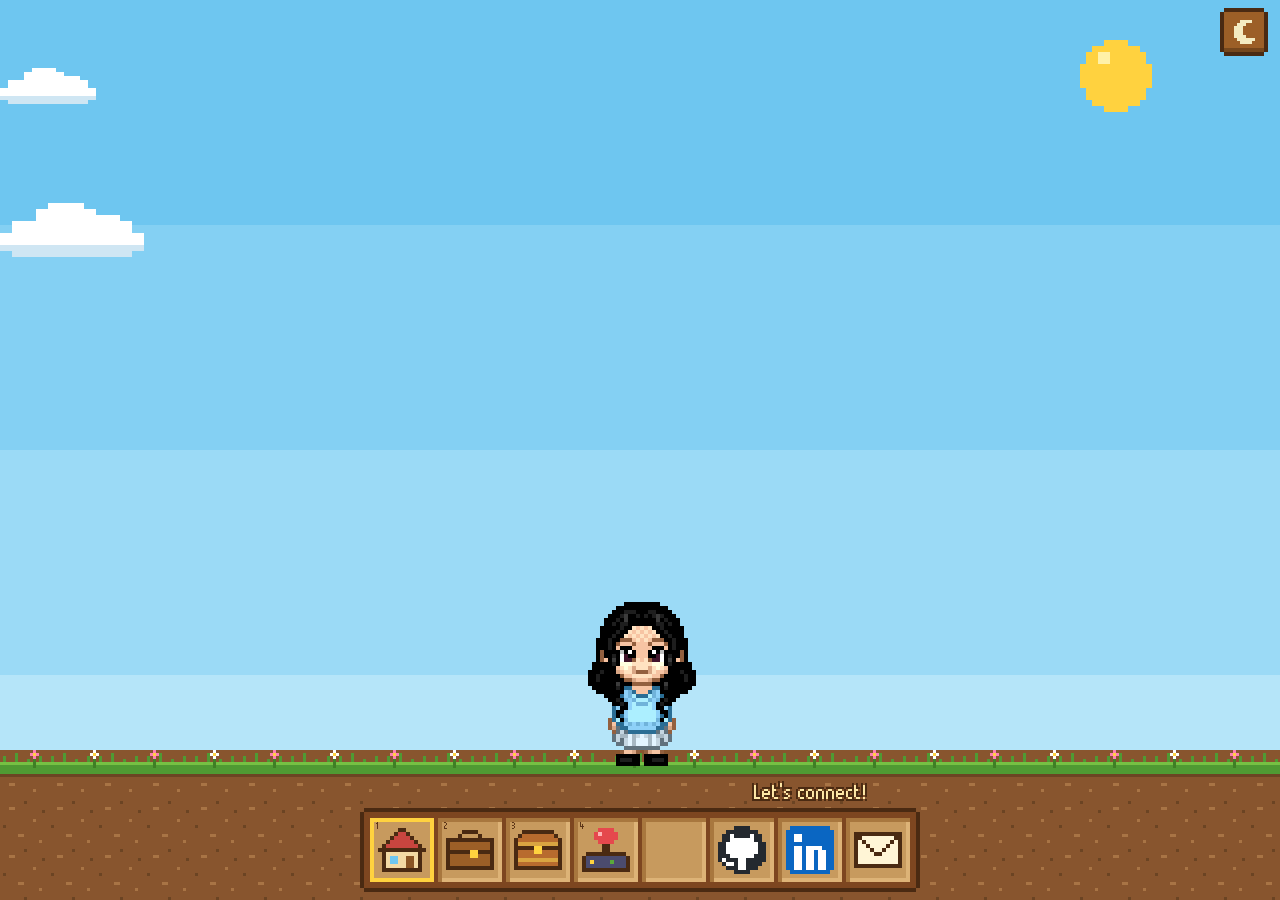
<file: index.html>
<!DOCTYPE html>
<html lang="en">
<head>
    <meta charset="utf-8">
    <meta name="viewport" content="width=device-width, initial-scale=1">
    <title>Ashley Kim</title>
    <meta name="description" content="Computer Engineering at the University of Waterloo. Experience, projects and playable demos.">
    <link rel="icon" type="image/png" sizes="32x32" href="images/favicon.png">
    <link rel="apple-touch-icon" href="images/apple-touch-icon.png">
    <!-- Link preview card (LinkedIn, Discord, iMessage, ...) -->
    <meta property="og:type" content="website">
    <meta property="og:site_name" content="Ashley Kim">
    <meta property="og:title" content="Ashley Kim">
    <meta property="og:description" content="Computer Engineering at the University of Waterloo. Experience, projects and playable demos.">
    <meta property="og:url" content="https://ashleykimm.github.io/">
    <meta property="og:image" content="https://ashleykimm.github.io/images/og-card.png">
    <meta property="og:image:width" content="1200">
    <meta property="og:image:height" content="630">
    <meta property="og:image:alt" content="Pixel-art Ashley saying Hi, I'm Ashley! in a speech bubble">
    <meta name="twitter:card" content="summary_large_image">
    <script>
        // Pick day/night before first paint: saved choice, else the system setting
        (function () {
            let t = null;
            try { t = localStorage.getItem("theme"); } catch (e) {}
            if (t !== "light" && t !== "dark") t = matchMedia("(prefers-color-scheme: dark)").matches ? "dark" : "light";
            document.documentElement.dataset.theme = t;
        })();
    </script>
    <link rel="stylesheet" href="style.css">
</head>

<body data-page="home" class="home">
    <!-- Day/night toggle, floating in the top-right corner -->
    <button class="icon-btn theme-float" id="theme"></button>

    <!-- The whole home page is one scene. On a fresh visit the camera starts high in the sky
         and slowly pans down to the ground (see the intro in common.js). -->
    <main class="hero home-scene" id="top">
        <div class="world" id="world">
            <div class="stars" aria-hidden="true"></div>
            <div class="orb" aria-hidden="true"></div>
            <div class="cloud c1" aria-hidden="true"></div>
            <div class="cloud c2" aria-hidden="true"></div>
            <div class="cloud c3" aria-hidden="true"></div>
            <div class="cloud c4" aria-hidden="true"></div>
            <div class="cloud c5" aria-hidden="true"></div>
            <div class="cloud c6" aria-hidden="true"></div>
            <!-- Ashley walks in, says hi in the bubble, then walks with the arrow keys or A / D (see common.js) -->
            <div class="walker" id="walker">
                <img src="images/avatar-full_body.png" alt="Pixel-art Ashley" width="250" height="250" draggable="false">
                <!-- Flashes above her head once she's said hi; clicking it (or her) tells more about me -->
                <button class="click-me" id="click-me" type="button" aria-label="Tell me more about Ashley" hidden>click!</button>
            </div>
            <div class="bubble" id="bubble" hidden>
                <h1 class="bubble-text" aria-label="Hi, I'm Ashley!"><span id="bubble-text" data-text="Hi, I'm Ashley!" aria-hidden="true"></span><span class="caret" aria-hidden="true"></span></h1>
                <!-- More about me: typed out below the greeting after a click. Edit the text in data-text (&#10; = new line). -->
                <p class="bubble-more" id="bubble-more" aria-live="polite" hidden><span id="bubble-more-text" aria-hidden="true"
                    data-text="I'm a Computer Engineering student at the University of Waterloo!&#10;I like building things that are reliable and actually get used. Lately I've been experimenting with AI agents, using them to turn my ideas into real projects. So stay tuned!"></span><span class="caret" aria-hidden="true"></span></p>
                <p class="bubble-hint">Use the arrow keys or A / D to walk around</p>
            </div>
            <div class="ground" aria-hidden="true"></div>
        </div>
    </main>

    <script src="arcade.js"></script>
    <script src="common.js"></script>
    <script>
        // Old links to sections of the home page now go to their own pages
        const moved = { "#experience": "experience", "#projects": "projects" }[location.hash];
        if (moved) location.replace(PAGES[moved]);
        // Fetch the project data in the background, so Projects and Arcade open with it ready (no pop-in mid-slide)
        addEventListener("load", () => setTimeout(() => loadGitHub().catch(() => {}), 1500));
    </script>
</body>
</html>
</file>
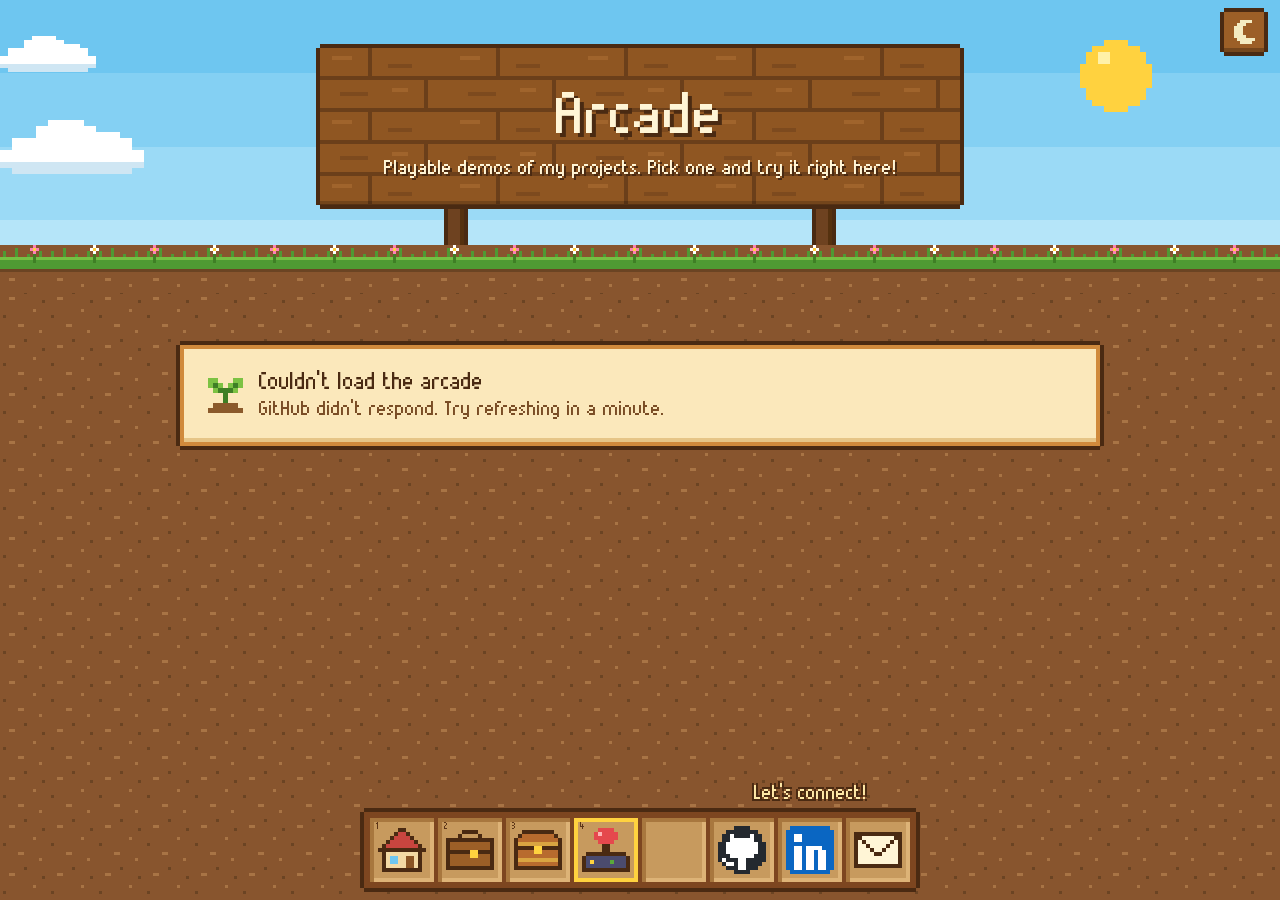
<file: arcade.html>
<!DOCTYPE html>
<html lang="en">
<head>
    <meta charset="utf-8">
    <meta name="viewport" content="width=device-width, initial-scale=1">
    <title>Arcade - Ashley Kim</title>
    <meta name="description" content="Playable demos of Ashley Kim's projects.">
    <link rel="icon" type="image/png" sizes="32x32" href="images/favicon.png">
    <link rel="apple-touch-icon" href="images/apple-touch-icon.png">
    <!-- Link preview card (LinkedIn, Discord, iMessage, ...) -->
    <meta property="og:type" content="website">
    <meta property="og:site_name" content="Ashley Kim">
    <meta property="og:title" content="Arcade - Ashley Kim">
    <meta property="og:description" content="Playable demos of Ashley Kim's projects, right in the browser.">
    <meta property="og:url" content="https://ashleykimm.github.io/arcade">
    <meta property="og:image" content="https://ashleykimm.github.io/images/og-card.png">
    <meta property="og:image:width" content="1200">
    <meta property="og:image:height" content="630">
    <meta property="og:image:alt" content="Pixel-art Ashley saying Hi, I'm Ashley! in a speech bubble">
    <meta name="twitter:card" content="summary_large_image">
    <script>
        // Pick day/night before first paint: saved choice, else the system setting
        (function () {
            let t = null;
            try { t = localStorage.getItem("theme"); } catch (e) {}
            if (t !== "light" && t !== "dark") t = matchMedia("(prefers-color-scheme: dark)").matches ? "dark" : "light";
            document.documentElement.dataset.theme = t;
        })();
    </script>
    <link rel="stylesheet" href="style.css">
</head>

<body data-page="arcade">
    <!-- Day/night toggle, floating in the top-right corner -->
    <button class="icon-btn theme-float" id="theme"></button>

    <header class="hero small">
        <div class="stars" aria-hidden="true"></div>
        <div class="orb" aria-hidden="true"></div>
        <div class="cloud c1" aria-hidden="true"></div>
        <div class="cloud c2" aria-hidden="true"></div>
        <div class="wrap hero-inner">
            <div class="sign-col">
                <div class="sign">
                    <h1>Arcade</h1>
                    <p>Playable demos of my projects. Pick one and try it right here!</p>
                </div>
                <div class="posts" aria-hidden="true"></div>
            </div>
        </div>
        <div class="ground" aria-hidden="true"></div>
    </header>

    <section class="page-end">
        <div class="wrap">
            <div class="widgets" id="widgets">
                <div class="panel loading">Loading the arcade...</div>
            </div>
        </div>
    </section>

    <script src="arcade.js"></script>
    <script src="common.js"></script>
    <script>
        let DEMOS = [];
        const youtubeId = u => (String(u).match(/(?:youtube\.com\/(?:watch\?(?:.*&)?v=|embed\/|shorts\/)|youtu\.be\/)([\w-]{11})/) || [])[1];

        // What kind of widget a demo gets: set "type" in arcade.js, or it's worked out from the link
        function kindOf(d) {
            if (["embed", "youtube", "video", "image", "link"].includes(d.type)) return d.type;
            const u = String(d.url);
            if (youtubeId(u)) return "youtube";
            if (/\.(mp4|webm|ogv)([?#]|$)/i.test(u)) return "video";
            if (/\.(gif|png|jpe?g|webp)([?#]|$)/i.test(u)) return "image";
            return "embed";
        }

        const ASPECT_OK = /^\d+(\.\d+)?\s*\/\s*\d+(\.\d+)?$/;

        function stage(d, kind) {
            const url = safeUrl(String(d.url));
            const name = esc(d.title || d.repo);
            switch (kind) {
                case "image":
                    return `<img src="${esc(url)}" alt="${name} demo" loading="lazy">`;
                case "video":
                    return `<video src="${esc(url)}" controls playsinline preload="metadata"
                        ${d.image ? `poster="${esc(safeUrl(String(d.image)))}"` : ""}></video>`;
                case "link": {
                    const poster = d.image ? `style="background-image:url('${esc(encodeURI(safeUrl(String(d.image))))}')"` : "";
                    return `<a class="start" href="${esc(url)}" target="_blank" rel="noopener" ${poster}>
                        ${d.image ? "" : ICONS.bigPlay}<span class="press">Open demo</span></a>`;
                }
                case "youtube":
                    return `<iframe src="https://www.youtube-nocookie.com/embed/${youtubeId(d.url)}" title="${name} demo" loading="lazy"
                        allow="autoplay; fullscreen; picture-in-picture" allowfullscreen></iframe>`;
                default: // a web page or game
                    return `<iframe src="${esc(url)}" title="${name} demo" loading="lazy"
                        allow="autoplay; fullscreen; gamepad; clipboard-write" allowfullscreen></iframe>`;
            }
        }

        function widget(d, i) {
            const kind = kindOf(d);
            const url = safeUrl(String(d.url));
            const aspect = ASPECT_OK.test(String(d.aspect || "")) ? `style="aspect-ratio:${d.aspect}"` : "";
            const canFullscreen = kind === "embed" || kind === "youtube" || kind === "video";
            return `
                <article class="panel widget ${d.wide ? "wide" : ""}" id="${esc(d.id)}" style="--i:${i}">
                    <header class="widget-bar">
                        <h2 class="widget-title">${esc(d.title || d.repo)}</h2>
                        ${canFullscreen ? `<button class="tool" data-fullscreen title="Full screen" aria-label="Full screen">${ICONS.fullscreen}</button>` : ""}
                        <a class="tool" href="${esc(url)}" target="_blank" rel="noopener" title="Open in a new tab" aria-label="Open in a new tab">${ICONS.arrow}</a>
                    </header>
                    <div class="stage ${d.aspect ? "" : "auto-fit"}" ${aspect}>${stage(d, kind)}</div>
                    <div class="widget-body">
                        ${d.description ? `<p>${esc(d.description)}</p>` : ""}
                        ${d.repo ? `<div class="demo-actions">
                            <a class="btn" href="https://github.com/${GH_USER}/${encodeURIComponent(d.repo)}" target="_blank" rel="noopener">View repo</a>
                        </div>` : ""}
                    </div>
                </article>`;
        }

        // Games hosted on this site report their height, so the widget fits the game.
        // Demos hosted elsewhere keep the default shape.
        function fitToContent(frame) {
            frame.addEventListener("load", () => {
                try {
                    const body = frame.contentDocument.body;
                    const st = frame.parentElement;
                    const fit = () => {
                        const cs = frame.contentWindow.getComputedStyle(body);
                        st.classList.add("fit");
                        frame.style.height = Math.ceil(body.getBoundingClientRect().height
                            + parseFloat(cs.marginTop) + parseFloat(cs.marginBottom)) + "px";
                    };
                    new ResizeObserver(fit).observe(body);
                    fit();
                } catch (e) { /* hosted elsewhere: can't measure it */ }
            });
        }

        function render(note) {
            const list = $("widgets");
            if (!DEMOS.length) {
                list.innerHTML = `<div class="panel demos-empty">${ICONS.sprout}<div><h3>${note ? "Couldn't load the arcade" : "Demos coming soon!"}</h3>
                    <p>${note || "Playable versions of my projects are growing here."}</p></div></div>`;
                return;
            }
            list.innerHTML = DEMOS.map(widget).join("");
            list.querySelectorAll(".stage.auto-fit > iframe").forEach(fitToContent);
            jumpToPending(); // coming from a "Play demo" button: scroll to that game
        }

        $("widgets").addEventListener("click", e => {
            const btn = e.target.closest("[data-fullscreen]");
            if (!btn) return;
            const st = btn.closest(".widget").querySelector(".stage");
            if (st.requestFullscreen) st.requestFullscreen().catch(() => {});
        });

        loadGitHub()
            .then(({ repos, pinned }) => { DEMOS = buildDemos(repos, pinned); render(); })
            .catch(() => {
                // GitHub didn't answer: still show the demos listed in arcade.js
                DEMOS = buildDemos();
                render(DEMOS.length ? "" : "GitHub didn't respond. Try refreshing in a minute.");
            });
    </script>
</body>
</html>
</file>
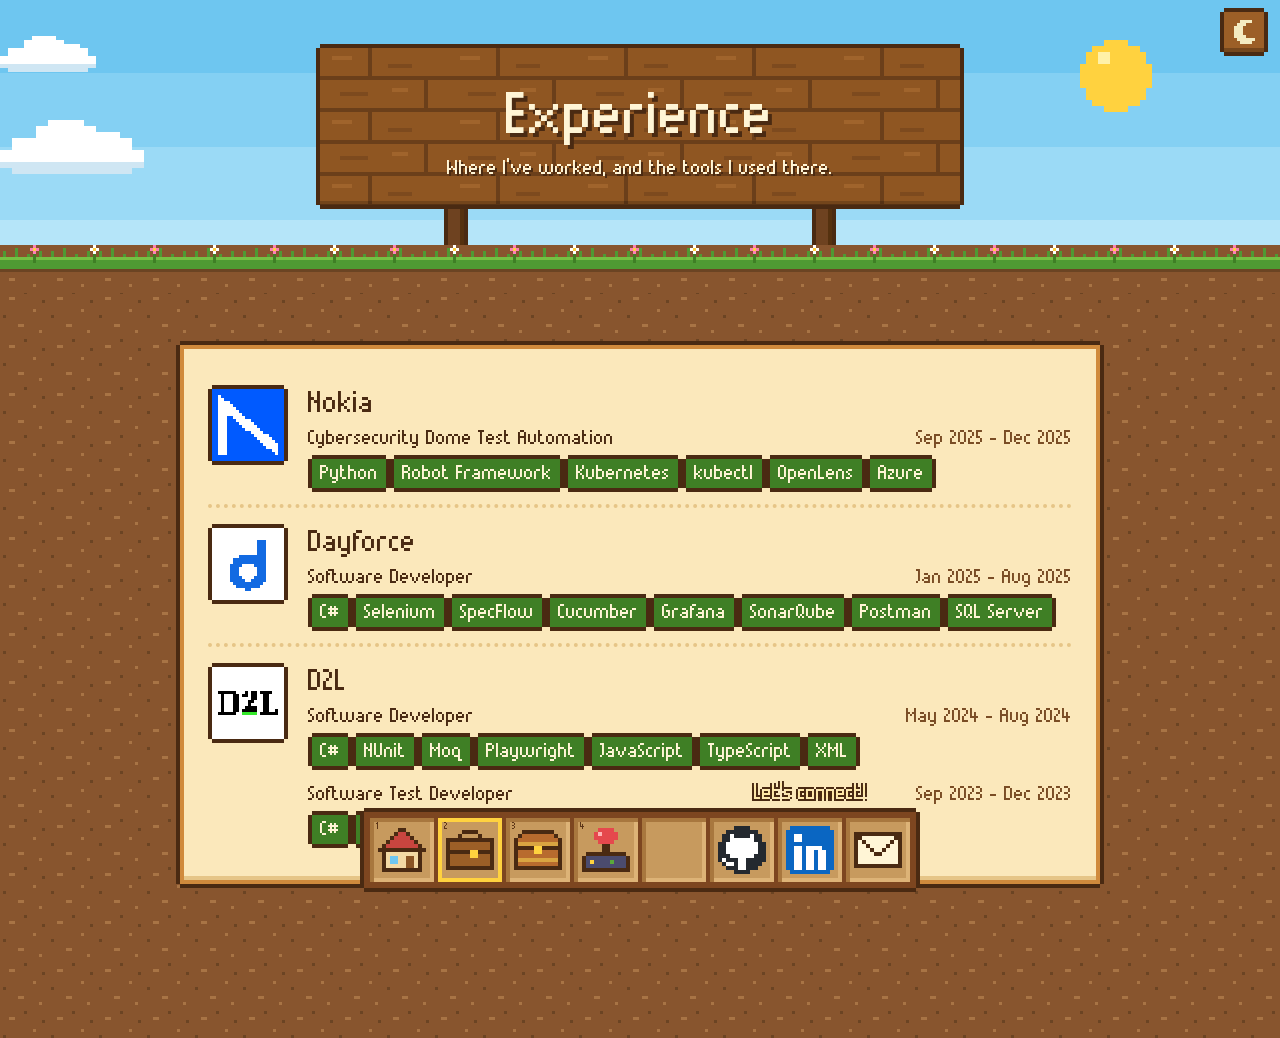
<file: experience.html>
<!DOCTYPE html>
<html lang="en">
<head>
    <meta charset="utf-8">
    <meta name="viewport" content="width=device-width, initial-scale=1">
    <title>Experience - Ashley Kim</title>
    <meta name="description" content="Ashley Kim's work experience: roles, dates and the tools used.">
    <link rel="icon" type="image/png" sizes="32x32" href="images/favicon.png">
    <link rel="apple-touch-icon" href="images/apple-touch-icon.png">
    <!-- Link preview card (LinkedIn, Discord, iMessage, ...) -->
    <meta property="og:type" content="website">
    <meta property="og:site_name" content="Ashley Kim">
    <meta property="og:title" content="Experience - Ashley Kim">
    <meta property="og:description" content="Ashley Kim's work experience: roles, dates and the tools used.">
    <meta property="og:url" content="https://ashleykimm.github.io/experience">
    <meta property="og:image" content="https://ashleykimm.github.io/images/og-card.png">
    <meta property="og:image:width" content="1200">
    <meta property="og:image:height" content="630">
    <meta property="og:image:alt" content="Pixel-art Ashley saying Hi, I'm Ashley! in a speech bubble">
    <meta name="twitter:card" content="summary_large_image">
    <script>
        // Pick day/night before first paint: saved choice, else the system setting
        (function () {
            let t = null;
            try { t = localStorage.getItem("theme"); } catch (e) {}
            if (t !== "light" && t !== "dark") t = matchMedia("(prefers-color-scheme: dark)").matches ? "dark" : "light";
            document.documentElement.dataset.theme = t;
        })();
    </script>
    <link rel="stylesheet" href="style.css">
</head>

<body data-page="experience">
    <!-- Day/night toggle, floating in the top-right corner -->
    <button class="icon-btn theme-float" id="theme"></button>

    <header class="hero small">
        <div class="stars" aria-hidden="true"></div>
        <div class="orb" aria-hidden="true"></div>
        <div class="cloud c1" aria-hidden="true"></div>
        <div class="cloud c2" aria-hidden="true"></div>
        <div class="wrap hero-inner">
            <div class="sign-col">
                <div class="sign">
                    <h1>Experience</h1>
                    <p>Where I've worked, and the tools I used there.</p>
                </div>
                <div class="posts" aria-hidden="true"></div>
            </div>
        </div>
        <div class="ground" aria-hidden="true"></div>
    </header>

    <section class="page-end">
        <div class="wrap">
            <div class="panel journal">
                <ul>
                    <li><img class="logo-tile" src="images/logos/nokia.png" alt="Nokia logo" width="24" height="24"><div class="job"><h3>Nokia</h3>
                            <div class="role"><div class="role-head"><p class="role-title">Cybersecurity Dome Test Automation</p><span class="dates">Sep 2025 - Dec 2025</span></div>
                                <ul class="tools" aria-label="Tools used"><li>Python</li><li>Robot Framework</li><li>Kubernetes</li><li>kubectl</li><li>OpenLens</li><li>Azure</li></ul></div>
                        </div></li>
                    <li><img class="logo-tile" src="images/logos/dayforce.png" alt="Dayforce logo" width="24" height="24"><div class="job"><h3>Dayforce</h3>
                            <div class="role"><div class="role-head"><p class="role-title">Software Developer</p><span class="dates">Jan 2025 - Aug 2025</span></div>
                                <ul class="tools" aria-label="Tools used"><li>C#</li><li>Selenium</li><li>SpecFlow</li><li>Cucumber</li><li>Grafana</li><li>SonarQube</li><li>Postman</li><li>SQL Server</li></ul></div>
                        </div></li>
                    <li><img class="logo-tile" src="images/logos/d2l.png" alt="D2L logo" width="24" height="24"><div class="job"><h3>D2L</h3>
                            <div class="role"><div class="role-head"><p class="role-title">Software Developer</p><span class="dates">May 2024 - Aug 2024</span></div>
                                <ul class="tools" aria-label="Tools used"><li>C#</li><li>NUnit</li><li>Moq</li><li>Playwright</li><li>JavaScript</li><li>TypeScript</li><li>XML</li></ul></div>
                            <div class="role"><div class="role-head"><p class="role-title">Software Test Developer</p><span class="dates">Sep 2023 - Dec 2023</span></div>
                                <ul class="tools" aria-label="Tools used"><li>C#</li><li>Puppeteer</li><li>AWS CloudWatch</li></ul></div>
                        </div></li>
                </ul>
            </div>
        </div>
    </section>

    <script src="arcade.js"></script>
    <script src="common.js"></script>
</body>
</html>
</file>
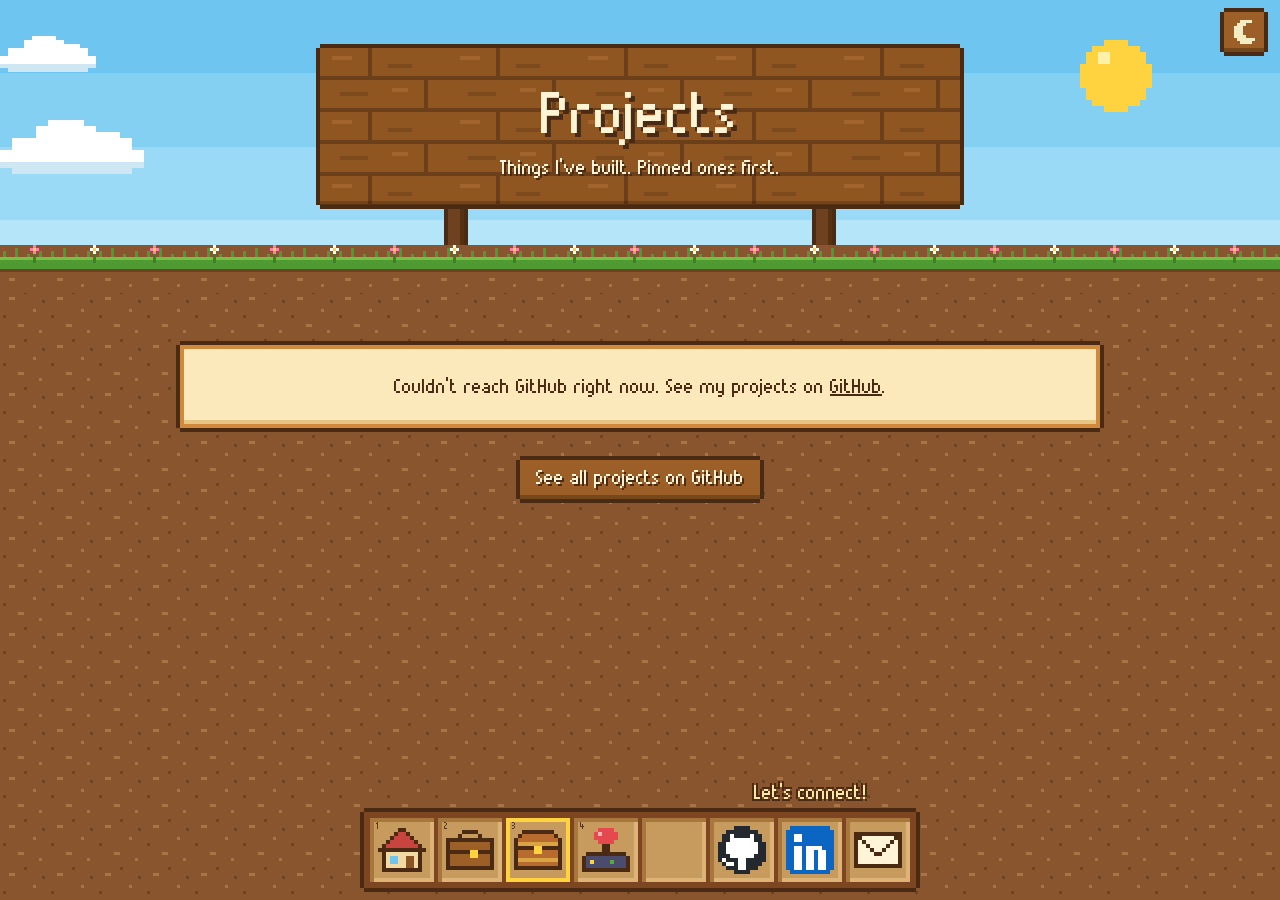
<file: projects.html>
<!DOCTYPE html>
<html lang="en">
<head>
    <meta charset="utf-8">
    <meta name="viewport" content="width=device-width, initial-scale=1">
    <title>Projects - Ashley Kim</title>
    <meta name="description" content="Projects by Ashley Kim, with playable demos in the Arcade.">
    <link rel="icon" type="image/png" sizes="32x32" href="images/favicon.png">
    <link rel="apple-touch-icon" href="images/apple-touch-icon.png">
    <!-- Link preview card (LinkedIn, Discord, iMessage, ...) -->
    <meta property="og:type" content="website">
    <meta property="og:site_name" content="Ashley Kim">
    <meta property="og:title" content="Projects - Ashley Kim">
    <meta property="og:description" content="Projects by Ashley Kim, with playable demos in the Arcade.">
    <meta property="og:url" content="https://ashleykimm.github.io/projects">
    <meta property="og:image" content="https://ashleykimm.github.io/images/og-card.png">
    <meta property="og:image:width" content="1200">
    <meta property="og:image:height" content="630">
    <meta property="og:image:alt" content="Pixel-art Ashley saying Hi, I'm Ashley! in a speech bubble">
    <meta name="twitter:card" content="summary_large_image">
    <script>
        // Pick day/night before first paint: saved choice, else the system setting
        (function () {
            let t = null;
            try { t = localStorage.getItem("theme"); } catch (e) {}
            if (t !== "light" && t !== "dark") t = matchMedia("(prefers-color-scheme: dark)").matches ? "dark" : "light";
            document.documentElement.dataset.theme = t;
        })();
    </script>
    <link rel="stylesheet" href="style.css">
</head>

<body data-page="projects">
    <!-- Day/night toggle, floating in the top-right corner -->
    <button class="icon-btn theme-float" id="theme"></button>

    <header class="hero small">
        <div class="stars" aria-hidden="true"></div>
        <div class="orb" aria-hidden="true"></div>
        <div class="cloud c1" aria-hidden="true"></div>
        <div class="cloud c2" aria-hidden="true"></div>
        <div class="wrap hero-inner">
            <div class="sign-col">
                <div class="sign">
                    <h1>Projects</h1>
                    <p>Things I've built. Pinned ones first.</p>
                </div>
                <div class="posts" aria-hidden="true"></div>
            </div>
        </div>
        <div class="ground" aria-hidden="true"></div>
    </header>

    <section class="page-end">
        <div class="wrap">
            <div class="panel gh-profile" id="gh-profile" hidden></div>
            <div class="repos" id="repos">
                <div class="panel loading">Loading projects...</div>
            </div>
            <a class="btn more" href="https://github.com/AshleyKimm?tab=repositories" target="_blank" rel="noopener">See all projects on GitHub</a>
        </div>
    </section>

    <script src="arcade.js"></script>
    <script src="common.js"></script>
    <script>
        const LANG_COLORS = {
            "Python": "#3572A5", "C++": "#f34b7d", "C": "#555555", "C#": "#178600", "Java": "#b07219",
            "JavaScript": "#f1e05a", "TypeScript": "#3178c6", "HTML": "#e34c26", "CSS": "#663399",
            "QML": "#44a51c", "Jupyter Notebook": "#DA5B0B", "Go": "#00ADD8", "Rust": "#dea584",
            "Shell": "#89e051", "Kotlin": "#A97BFF", "Swift": "#F05138", "CMake": "#DA3434",
            "QMake": "#7fa1c7", "Makefile": "#427819", "PowerShell": "#012456", "Batchfile": "#C1F12E",
            "SCSS": "#c6538c", "Dockerfile": "#384d54", "Jupyter": "#DA5B0B", "SQL": "#e38c00"
        };
        const color = lang => LANG_COLORS[lang] || "#8b8b8b";
        const FALLBACK_COUNT = 6; // shown if nothing is pinned
        const state = { repos: [], pinned: [], demos: [] };

        // Year of the oldest project (some repos are older than the GitHub account itself)
        function firstYear(u, repos) {
            const years = repos.map(r => r.created_at).filter(Boolean).map(d => new Date(d).getFullYear());
            return Math.min(new Date(u.created_at).getFullYear(), ...years);
        }

        function renderProfile(u, repos) {
            const avatar = new URL(u.avatar_url);
            avatar.searchParams.set("s", "40"); // tiny image, scaled up = pixel portrait
            const el = $("gh-profile");
            el.innerHTML = `
                <img class="avatar" src="${esc(avatar)}" alt="">
                <div class="gh-who">
                    <a href="${esc(u.html_url)}" target="_blank" rel="noopener">@${esc(u.login)}</a>
                    <p>${u.bio ? esc(u.bio) : `Building projects since ${firstYear(u, repos)}`}</p>
                </div>
                <div class="stat">${ICONS.chest}<span>${repos.length} projects</span></div>`;
            el.hidden = false;
        }

        function card(r, i) {
            const topics = (r.topics || []).slice(0, 3);
            const demo = demoForRepo(state.demos, r.name);
            // Every language in the repo (from the saved data); the live API only gives the main one
            const langs = Array.isArray(r.languages) && r.languages.length ? r.languages : (r.language ? [r.language] : []);
            return `
                <div class="panel repo" style="--i:${i}">
                    ${rankIn(state.pinned, r.name) !== Infinity ? `<span class="pin-badge">${ICONS.pin}Pinned</span>` : ""}
                    <div class="repo-top"><a class="repo-name" href="${esc(r.html_url)}" target="_blank" rel="noopener">${esc(r.name)}</a>${ICONS.arrow}</div>
                    <p class="desc ${r.description ? "" : "none"}">${r.description ? esc(r.description) : "No description yet."}</p>
                    ${demo ? `<a class="btn primary play" href="${PAGES.arcade}" data-target="${esc(demo.id)}">${ICONS.play}Play demo</a>` : ""}
                    ${topics.length ? `<div class="topics">${topics.map(t => `<span>${esc(t)}</span>`).join("")}</div>` : ""}
                    ${langs.length ? `<div class="meta" aria-label="Languages">${langs.map(l =>
                        `<span><i class="swatch" style="--c:${color(l)}"></i>${esc(l)}</span>`).join("")}</div>` : ""}
                </div>`;
        }

        // Hand-picked: the repos pinned on GitHub, in pin order. Nothing pinned? The most recently updated ones.
        function featured() {
            const pinned = state.repos.filter(r => rankIn(state.pinned, r.name) !== Infinity)
                .sort((a, b) => rankIn(state.pinned, a.name) - rankIn(state.pinned, b.name));
            if (pinned.length) return pinned;
            return [...state.repos].sort((a, b) => new Date(b.pushed_at) - new Date(a.pushed_at)).slice(0, FALLBACK_COUNT);
        }

        loadGitHub().then(({ user, repos, pinned }) => {
            state.pinned = pinned;
            state.repos = repos;
            state.demos = buildDemos(repos, pinned);
            renderProfile(user, repos);
            const list = featured();
            $("repos").innerHTML = list.length ? list.map(card).join("") : `<div class="panel empty">Projects coming soon!</div>`;
        }).catch(() => {
            $("repos").innerHTML = `<div class="panel error">Couldn't reach GitHub right now. See my projects on
                <a href="https://github.com/${GH_USER}" target="_blank" rel="noopener">GitHub</a>.</div>`;
        });
    </script>
</body>
</html>
</file>
<file: style.css>
/* Shared styles for index.html and arcade.html */
@font-face {
    font-family: "Munro";
    src: url("munro.ttf") format("truetype");
    font-display: swap;
}

/* ---------- Palette (day) ---------- */
:root {
    /* Pebbled dirt: the page background below the grass, and the home page's ground */
    --dirt: url("data:image/svg+xml,%3Csvg xmlns='http://www.w3.org/2000/svg' width='16' height='16' shape-rendering='crispEdges'%3E%3Crect width='16' height='16' fill='%2388552e'/%3E%3Cg fill='%23a87445'%3E%3Crect x='3' y='3' width='2' height='1'/%3E%3Crect x='11' y='7' width='1' height='1'/%3E%3Crect x='6' y='12' width='2' height='1'/%3E%3Crect x='13' y='14' width='1' height='1'/%3E%3C/g%3E%3Cg fill='%236b4423'%3E%3Crect x='8' y='1' width='1' height='1'/%3E%3Crect x='1' y='9' width='1' height='1'/%3E%3Crect x='14' y='4' width='1' height='1'/%3E%3C/g%3E%3C/svg%3E");
    --sky1: #6ec6f0; --sky2: #84d0f3; --sky3: #9bdaf6; --sky4: #b5e5f9;
    --sky-hi1: #3f9fdc; --sky-hi2: #4fb0e6; --sky-hi3: #5ebbeb;
    --paper: #fbe8bb; --paper-light: #fff5d6; --paper-shade: #e6c587;
    --ink: #4a2a12; --muted: #7a4d25; --outline: #4a2a12;
    --wood-light: #d08a3c; --green: #5aa83a; --green-dark: #3f7f25; --accent: #c8453f;
    /* Behind light text: dark enough for 4.5:1 contrast with the cream text */
    --wood: #9c5f27; --green-btn: #3d7a24;
    --tint: transparent; --cloud-opacity: 1; --stars: none;
    --orb: url("data:image/svg+xml,%3Csvg xmlns='http://www.w3.org/2000/svg' width='12' height='12' shape-rendering='crispEdges'%3E%3Cg fill='%23ffd23f'%3E%3Crect x='4' width='4' height='1'/%3E%3Crect x='2' y='1' width='8' height='1'/%3E%3Crect x='1' y='2' width='10' height='2'/%3E%3Crect y='4' width='12' height='4'/%3E%3Crect x='1' y='8' width='10' height='2'/%3E%3Crect x='2' y='10' width='8' height='1'/%3E%3Crect x='4' y='11' width='4' height='1'/%3E%3C/g%3E%3Crect x='3' y='2' width='2' height='2' fill='%23fff1a8'/%3E%3C/svg%3E");
    --notch: 0 -4px 0 0 var(--outline), 0 4px 0 0 var(--outline), -4px 0 0 0 var(--outline), 4px 0 0 0 var(--outline);
}
/* ---------- Palette (night) ---------- */
:root[data-theme="dark"] {
    --sky1: #141a3f; --sky2: #1b2352; --sky3: #232d66; --sky4: #2d3a7c;
    --sky-hi1: #070a1f; --sky-hi2: #0b0f2b; --sky-hi3: #0f1435;
    --paper: #ead3a0; --paper-light: #f3e2b8; --paper-shade: #cfae6e;
    --tint: rgba(16, 18, 52, .5); --cloud-opacity: .3; --stars: block;
    --orb: url("data:image/svg+xml,%3Csvg xmlns='http://www.w3.org/2000/svg' width='12' height='12' shape-rendering='crispEdges'%3E%3Cg fill='%23f4ecc2'%3E%3Crect x='4' width='4' height='1'/%3E%3Crect x='2' y='1' width='8' height='1'/%3E%3Crect x='1' y='2' width='10' height='2'/%3E%3Crect y='4' width='12' height='4'/%3E%3Crect x='1' y='8' width='10' height='2'/%3E%3Crect x='2' y='10' width='8' height='1'/%3E%3Crect x='4' y='11' width='4' height='1'/%3E%3C/g%3E%3Cg fill='%23d6cb98'%3E%3Crect x='6' y='3' width='2' height='2'/%3E%3Crect x='3' y='7' width='2' height='1'/%3E%3Crect x='8' y='8' width='1' height='1'/%3E%3C/g%3E%3C/svg%3E");
}

* { box-sizing: border-box; }
html { scroll-behavior: smooth; }
body {
    margin: 0; color: var(--ink);
    font: 20px/1.35 Munro, monospace;
    -webkit-font-smoothing: none; font-smooth: never;
    /* Underground: the same dirt as the home page's ground, so every page continues below the grass */
    background-color: #88552e;
    background-image:
        linear-gradient(var(--tint), var(--tint)),
        var(--dirt);
    background-size: auto, 48px 48px;
    image-rendering: pixelated;
}
a { color: inherit; }
::selection { background: var(--green); color: var(--paper-light); }
:focus-visible { outline: 4px solid #ffd23f; outline-offset: 4px; }
.wrap { max-width: 960px; margin: 0 auto; padding: 0 16px; }
h1, h2, h3 { font-weight: normal; margin: 0; line-height: 1.1; }
.px { display: inline-block; vertical-align: middle; flex: none; }

/* ---------- Shared pixel pieces ---------- */
.panel {
    background: var(--paper); border: 4px solid var(--wood-light); margin: 4px;
    box-shadow: inset 0 -4px 0 var(--paper-shade), var(--notch);
}
.btn {
    display: inline-flex; align-items: center; gap: 8px; padding: 6px 16px 10px; margin: 4px;
    font: 20px Munro, monospace; color: var(--paper-light); text-decoration: none; cursor: pointer;
    background: var(--wood); border: 0; text-shadow: 2px 2px 0 var(--outline);
    box-shadow: inset 0 -4px 0 rgba(0, 0, 0, .25), var(--notch);
    transition: transform .1s steps(2);
}
.btn:hover { transform: translateY(-2px); }
.btn:active { transform: translateY(2px); box-shadow: var(--notch); }
.btn.primary { background: var(--green-btn); }

/* ---------- Day/night toggle (floats in the top-right corner) ---------- */
.theme-float { position: fixed; top: 12px; right: 16px; z-index: 30; }
.icon-btn {
    width: 40px; height: 40px; display: grid; place-items: center; cursor: pointer; padding: 0;
    color: var(--paper-light); background: var(--wood); border: 0; box-shadow: inset 0 -4px 0 rgba(0, 0, 0, .25), var(--notch);
}
.icon-btn:active { transform: translateY(2px); }

/* ---------- Hero scene ---------- */
.hero {
    position: relative; overflow: hidden;
    background: linear-gradient(var(--sky1) 0 25%, var(--sky2) 25% 50%, var(--sky3) 50% 75%, var(--sky4) 75%);
}
.stars { display: var(--stars); position: absolute; inset: 0; overflow: hidden; pointer-events: none; }
/* Each star twinkles on its own timer (set in common.js); big ones flash a plus-shaped sparkle */
.star {
    position: absolute; width: 3px; height: 3px; background: #fff6c4;
    animation: twinkle var(--dur, 4s) steps(1) infinite; animation-delay: var(--delay, 0s);
}
.star.big { width: 4px; height: 4px; animation-name: sparkle; }
@keyframes twinkle { 0%, 100% { opacity: .9; } 35% { opacity: .35; } 55% { opacity: 1; } 70% { opacity: .6; } }
@keyframes sparkle {
    0%, 100% { opacity: .8; box-shadow: none; }
    40% { opacity: .4; box-shadow: none; }
    50% { opacity: 1; box-shadow: 4px 0 #fff6c4, -4px 0 #fff6c4, 0 4px #fff6c4, 0 -4px #fff6c4; }
    55% { opacity: 1; box-shadow: 4px 0 #fff6c4, -4px 0 #fff6c4, 0 4px #fff6c4, 0 -4px #fff6c4,
                                  8px 0 rgba(255,246,196,.5), -8px 0 rgba(255,246,196,.5), 0 8px rgba(255,246,196,.5), 0 -8px rgba(255,246,196,.5); }
    62% { opacity: 1; box-shadow: none; }
}
/* Shooting star: a pixel streak with a stepped tail, brightest at the head */
.shooting {
    position: absolute; width: 160px; height: 4px; transform-origin: right center;
    background: linear-gradient(to right, transparent 0 20%, rgba(255, 246, 196, .3) 20% 45%,
                                rgba(255, 246, 196, .65) 45% 70%, #fffbe6 70%);
    box-shadow: 0 0 6px rgba(255, 246, 196, .6);
    animation: shoot 1.1s ease-in forwards;
}
@keyframes shoot {
    from { transform: translate(0, 0) rotate(var(--a)); opacity: 1; }
    80% { opacity: 1; }
    to { transform: translate(var(--dx), var(--dy)) rotate(var(--a)); opacity: 0; }
}
.orb {
    position: absolute; top: 40px; right: 10%; width: 72px; height: 72px;
    background: var(--orb) center / contain no-repeat;
}
.cloud {
    position: absolute; left: 0; width: 96px; height: 40px; opacity: var(--cloud-opacity);
    background: url("data:image/svg+xml,%3Csvg xmlns='http://www.w3.org/2000/svg' width='24' height='10' shape-rendering='crispEdges'%3E%3Cg fill='white'%3E%3Crect x='8' width='6' height='1'/%3E%3Crect x='6' y='1' width='10' height='2'/%3E%3Crect x='15' y='2' width='5' height='2'/%3E%3Crect x='2' y='3' width='20' height='3'/%3E%3Crect y='5' width='24' height='2'/%3E%3C/g%3E%3Cg fill='%23cfe6f3'%3E%3Crect y='7' width='24' height='1'/%3E%3Crect x='2' y='8' width='20' height='1'/%3E%3C/g%3E%3C/svg%3E") center / contain no-repeat;
    animation: drift linear infinite;
}
.cloud.c1 { top: 36px; animation-duration: 70s; animation-delay: -20s; }
.cloud.c2 { top: 120px; width: 144px; height: 60px; animation-duration: 95s; animation-delay: -60s; }
.cloud.c3 { top: 200px; width: 72px; height: 30px; animation-duration: 80s; animation-delay: -45s; }
@keyframes drift { from { transform: translateX(-160px); } to { transform: translateX(100vw); } }

.hero-inner { position: relative; padding-top: 72px; display: flex; flex-direction: column; align-items: center; }
.sign {
    width: min(100%, 640px); padding: 24px; text-align: center; color: var(--paper-light);
    background-color: #8f5622;
    background-image: url("data:image/svg+xml,%3Csvg xmlns='http://www.w3.org/2000/svg' width='32' height='16' shape-rendering='crispEdges'%3E%3Crect width='32' height='16' fill='%238f5622'/%3E%3Cg fill='%236b3f1a'%3E%3Crect y='7' width='32' height='1'/%3E%3Crect y='15' width='32' height='1'/%3E%3Crect x='12' width='1' height='7'/%3E%3Crect x='26' y='8' width='1' height='7'/%3E%3C/g%3E%3Cg fill='%23a0642c'%3E%3Crect x='3' y='2' width='5' height='1'/%3E%3Crect x='18' y='10' width='4' height='1'/%3E%3C/g%3E%3Cg fill='%237d4a1e'%3E%3Crect x='17' y='4' width='6' height='1'/%3E%3Crect x='5' y='11' width='7' height='1'/%3E%3C/g%3E%3C/svg%3E");
    background-size: 128px 64px;
    box-shadow: inset 0 -4px 0 rgba(0, 0, 0, .2), var(--notch);
    text-shadow: 2px 2px 0 var(--outline);
}
.sign .eyebrow { color: #ffe9a8; }
.sign h1 { font-size: 60px; margin: 8px 0 20px; text-shadow: 4px 4px 0 var(--outline); }
@media (max-width: 520px) { .sign h1 { font-size: 40px; } }
.scene { position: relative; z-index: 1; display: flex; align-items: flex-end; justify-content: center; gap: 16px; width: 100%; }
.sign-col { display: flex; flex-direction: column; align-items: center; width: min(100%, 640px); }
.posts { position: relative; width: 100%; height: 48px; }

/* ---------- Home: the avatar walking along the ground (moved by common.js) ---------- */
/* The art is drawn in 5px blocks at 250px; 200px (desktop) and 150px (phones) keep every block whole.
   It never blocks clicks; common.js makes it hop while the mouse is over it. */
.walker {
    position: absolute; left: 0; bottom: 122px; z-index: 2; width: 200px; height: 200px;
    pointer-events: none; will-change: transform;
}
.walker img { display: block; width: 100%; height: 100%; image-rendering: pixelated; user-select: none; }
.walker.hop img { animation: hop .5s steps(4) infinite; }
@keyframes hop { 50% { transform: translateY(-16px); } }
@media (max-width: 560px) { .walker { width: 150px; height: 150px; bottom: 125px; } }

/* ---------- Home: the speech bubble (common.js places it beside Ashley and types the text) ---------- */
.bubble {
    position: absolute; left: 0; bottom: 242px; z-index: 3;
    padding: 12px 22px 16px; white-space: nowrap;
    color: var(--ink); background: var(--paper-light);
    box-shadow: inset 0 -4px 0 var(--paper-shade), var(--notch);
}
.bubble[hidden] { display: none; }
.bubble.pop { animation: bubble-pop .24s steps(3); transform-origin: 0 100%; }
.bubble.flip.pop { transform-origin: 100% 100%; }
@keyframes bubble-pop { from { transform: scale(.3); opacity: 0; } }
.bubble-text { margin: 0; font-size: 40px; line-height: 1.1; }
.caret {
    display: inline-block; width: 4px; height: 32px; margin-left: 4px; vertical-align: -4px;
    background: var(--ink); animation: blink 1s steps(1) infinite;
}
.bubble.done .bubble-text .caret { display: none; }
/* More about me: typed below the greeting after a click; the bubble gets wider and wraps */
.bubble.expanded { white-space: normal; width: min(460px, calc(100vw - 32px)); }
.bubble-more { margin: 10px 0 0; line-height: 1.35; white-space: pre-line; }
.bubble-more[hidden] { display: none; }
.bubble-more .caret { display: none; height: 18px; vertical-align: -3px; }
.bubble.typing-more .bubble-more .caret { display: inline-block; }
/* "Click!" flashing over her head */
.click-me {
    position: absolute; left: 50%; top: -22px; transform: translateX(-50%);
    padding: 2px 8px; border: 0; background: none; cursor: pointer; pointer-events: auto;
    font: 30px Munro, monospace; color: #fff; white-space: nowrap;
    text-shadow: 2px 2px 0 var(--outline), -2px -2px 0 var(--outline), 2px -2px 0 var(--outline), -2px 2px 0 var(--outline);
    animation: click-flash .9s steps(1) infinite;
}
.click-me[hidden] { display: none; }
@keyframes click-flash { 50% { opacity: 0; } }
.bubble-hint { margin: 4px 0 0; font-size: 20px; color: var(--muted); visibility: hidden; }
.bubble.show-hint .bubble-hint { visibility: visible; }
@media (hover: none) { .bubble-hint { display: none; } }   /* phones have no arrow keys */
/* The tail points at Ashley; it flips with the bubble when she's near the right edge */
.tail { position: absolute; left: -28px; bottom: 14px; }
.bubble.flip .tail { left: auto; right: -28px; transform: scaleX(-1); }
.tail .o { fill: var(--outline); }
.tail .p { fill: var(--paper-light); }
/* Narrow screens: no room beside her, so the bubble sits above her head with the tail pointing down */
.bubble.above { bottom: 322px; }
.bubble.above .tail { left: calc(50% - 16px); right: auto; bottom: -22px; transform: rotate(-90deg); }
@media (max-width: 560px) {
    .click-me { font-size: 20px; top: -14px; }
    .bubble { bottom: 209px; padding: 10px 16px 12px; }
    .bubble.above { bottom: 281px; }
    .bubble-text { font-size: 30px; }
    .caret { height: 24px; }
    .bubble-hint { display: none; }
}
.posts::before, .posts::after {
    content: ""; position: absolute; top: 4px; bottom: 0; width: 16px;
    background: #6e4220; box-shadow: inset -4px 0 0 #55310f, var(--notch);
}
.posts::before { left: 20%; }
.posts::after { right: 20%; }
.ground {
    position: relative; height: 48px;
    background-color: #88552e;
    background-image:
        linear-gradient(var(--tint), var(--tint)),
        url("data:image/svg+xml,%3Csvg xmlns='http://www.w3.org/2000/svg' width='40' height='16' shape-rendering='crispEdges'%3E%3Crect x='11' y='3' width='1' height='3' fill='%233f7f25'/%3E%3Cg fill='%23ff7eb6'%3E%3Crect x='10' y='1' width='1' height='1'/%3E%3Crect x='12' y='1' width='1' height='1'/%3E%3Crect x='11' y='0' width='1' height='1'/%3E%3Crect x='11' y='2' width='1' height='1'/%3E%3C/g%3E%3Crect x='11' y='1' width='1' height='1' fill='%23ffd23f'/%3E%3Crect x='31' y='3' width='1' height='3' fill='%233f7f25'/%3E%3Cg fill='%23ffffff'%3E%3Crect x='30' y='1' width='1' height='1'/%3E%3Crect x='32' y='1' width='1' height='1'/%3E%3Crect x='31' y='0' width='1' height='1'/%3E%3Crect x='31' y='2' width='1' height='1'/%3E%3C/g%3E%3Crect x='31' y='1' width='1' height='1' fill='%23ffd23f'/%3E%3C/svg%3E"),
        url("data:image/svg+xml,%3Csvg xmlns='http://www.w3.org/2000/svg' width='16' height='16' shape-rendering='crispEdges'%3E%3Crect y='6' width='16' height='10' fill='%2388552e'/%3E%3Cg fill='%234f9a33'%3E%3Crect y='4' width='16' height='4'/%3E%3Crect x='1' y='2' width='1' height='2'/%3E%3Crect x='5' y='1' width='1' height='3'/%3E%3Crect x='9' y='3' width='1' height='1'/%3E%3Crect x='13' y='2' width='1' height='2'/%3E%3C/g%3E%3Crect y='4' width='16' height='1' fill='%2376c043'/%3E%3Crect y='8' width='16' height='1' fill='%236b4423'/%3E%3Cg fill='%23a87445'%3E%3Crect x='3' y='11' width='2' height='1'/%3E%3Crect x='11' y='13' width='1' height='1'/%3E%3C/g%3E%3C/svg%3E");
    background-size: auto, 120px 48px, 48px 48px;
    background-repeat: no-repeat, repeat-x, repeat-x;
    box-shadow: 0 4px 0 var(--outline);
}

/* ---------- Sections ---------- */
section { padding: 48px 0 16px; scroll-margin-top: 64px; }
.page-end { padding-bottom: 150px; } /* room above the inventory bar */
section h2 {
    display: inline-block; font-size: 30px; padding: 4px 20px 8px; margin: 0 4px 20px;
    color: var(--paper-light); background: var(--wood); text-shadow: 2px 2px 0 var(--outline);
    box-shadow: inset 0 -4px 0 rgba(0, 0, 0, .25), var(--notch);
}

/* Experience journal */
.journal { padding: 20px 24px; }
.journal > ul { list-style: none; margin: 0; padding: 0; }
.journal > ul > li { display: flex; gap: 20px; align-items: flex-start; padding: 16px 0; }
/* Company logos: 24x24 pixel art shown at 3x, in the site's notched pixel frame */
.logo-tile { width: 72px; height: 72px; flex: none; margin: 4px; image-rendering: pixelated; box-shadow: var(--notch); }
.journal > ul > li + li { border-top: 4px dotted var(--paper-shade); }
.journal h3 { font-size: 30px; }
.journal p { margin: 0; color: var(--muted); }
.job { flex: 1; min-width: 0; }
.role { margin-top: 6px; }
.role + .role { margin-top: 14px; }
.role-head { display: flex; flex-wrap: wrap; justify-content: space-between; gap: 0 16px; }
.journal .role-title { color: var(--ink); }
.dates { color: var(--muted); }
.tools { list-style: none; display: flex; flex-wrap: wrap; gap: 8px; margin: 8px 0 0 4px; padding: 0; }
.tools li { padding: 0 8px 2px; color: var(--paper-light); background: var(--green-dark); box-shadow: var(--notch); }

/* GitHub player card */
.gh-profile { display: flex; flex-wrap: wrap; align-items: center; gap: 20px; padding: 16px 20px; margin-bottom: 20px; }
.gh-profile[hidden] { display: none; }
.avatar {
    width: 80px; height: 80px; image-rendering: pixelated; display: block;
    border: 4px solid var(--paper-light); box-shadow: var(--notch);
}
.gh-who { flex: 1 1 200px; }
.gh-who a { font-size: 30px; text-decoration: none; }
.gh-who a:hover { color: var(--accent); }
.gh-who p { margin: 0; color: var(--muted); }

.swatch { width: 12px; height: 12px; background: var(--c, #8b8b8b); box-shadow: 0 0 0 2px var(--outline); display: inline-block; }
.stat { display: flex; align-items: center; gap: 8px; color: var(--muted); }

/* Project cards */
.repos { display: grid; grid-template-columns: repeat(auto-fill, minmax(260px, 1fr)); gap: 16px; }
.repo {
    position: relative; display: flex; flex-direction: column; padding: 14px 16px; text-decoration: none;
    transition: transform .12s steps(2), background-color .12s steps(2);
    animation: pop .3s steps(3) both; animation-delay: calc(var(--i) * 60ms);
}
/* The card reacts to hover, except while the mouse is on its "Play demo" button */
.repo:hover:not(:has(.play:hover)) { transform: translateY(-4px); background-color: var(--paper-light); }
.pin-badge { align-self: flex-start; display: inline-flex; align-items: center; gap: 6px; margin: -4px 0 8px; color: var(--accent); }
.repo-top { display: flex; justify-content: space-between; gap: 8px; align-items: flex-start; }
.repo-name { font-size: 30px; line-height: 1; color: var(--accent); word-break: break-word; text-decoration: none; }
.repo-name::after { content: ""; position: absolute; inset: 0; } /* whole card opens the repo */
.repo .play { position: relative; z-index: 1; align-self: flex-start; margin: 0 4px 12px; padding: 4px 12px 8px; }

.repo:hover:not(:has(.play:hover)) .repo-top .px { transform: translate(3px, -3px); color: var(--accent); }
.desc { color: var(--ink); margin: 8px 0 12px; flex: 1; }
.desc.none { color: var(--muted); }
.topics { display: flex; flex-wrap: wrap; gap: 8px; margin: 0 0 12px 4px; }
.topics span { padding: 0 8px 2px; color: var(--paper-light); background: var(--green-dark); box-shadow: var(--notch); }
.meta { display: flex; flex-wrap: wrap; gap: 6px 16px; color: var(--muted); align-items: center; }
.meta span { display: inline-flex; align-items: center; gap: 8px; }
@keyframes pop { from { opacity: 0; transform: translateY(12px); } }

.more { display: flex; width: fit-content; margin: 28px auto 0; }
.empty, .error { grid-column: 1 / -1; text-align: center; padding: 24px; }
.loading { grid-column: 1 / -1; text-align: center; padding: 24px; animation: blink 1s steps(1) infinite; }
@keyframes blink { 50% { opacity: .4; } }

@media (prefers-reduced-motion: reduce) {
    *, *::before, *::after { animation: none !important; transition: none !important; scroll-behavior: auto !important; }
}

/* ---------- Nav: current page ---------- */

/* ---------- Small hero (arcade page) ---------- */
.hero.small .hero-inner { padding-top: 48px; }
.hero.small .sign h1 { margin-bottom: 8px; }
.hero.small .sign p { margin: 0; }
.hero.small .posts { height: 40px; }

/* ---------- Arcade widgets ---------- */
.widgets { display: grid; grid-template-columns: 1fr; gap: 24px; } /* one demo per row */
.widget {
    display: flex; flex-direction: column; padding: 0; scroll-margin-top: 88px;
    animation: pop .3s steps(3) both; animation-delay: calc(var(--i) * 60ms);
}
.widget.wide { grid-column: 1 / -1; }
.widget:target { border-color: #ffd23f; animation: flash .8s steps(1) 3; }
@keyframes flash { 50% { border-color: var(--wood-light); } }
.widget-bar {
    display: flex; align-items: center; gap: 4px; padding: 4px 4px 8px 12px;
    background: var(--wood); color: var(--paper-light); text-shadow: 2px 2px 0 var(--outline);
    box-shadow: inset 0 -4px 0 rgba(0, 0, 0, .2);
}
.widget-title {
    flex: 1; min-width: 0; font-size: 30px; line-height: 1; overflow-wrap: anywhere;
    display: block; margin: 0; padding: 0; background: none; box-shadow: none; color: inherit;
}
.tool {
    width: 36px; height: 36px; margin: 4px; padding: 0; display: grid; place-items: center; flex: none;
    color: var(--paper-light); background: #a8692c; border: 0; cursor: pointer; text-decoration: none;
    box-shadow: inset 0 -4px 0 rgba(0, 0, 0, .25), var(--notch);
}
.tool:hover { color: #ffd23f; }
.tool:active { transform: translateY(2px); }
.stage {
    position: relative; overflow: hidden; aspect-ratio: 16 / 9; margin: 16px 16px 0;
    background: #241b33; box-shadow: var(--notch);
}
.stage > iframe, .stage > video, .stage > img {
    position: absolute; inset: 0; width: 100%; height: 100%; border: 0; display: block;
}
.stage > img, .stage > video { object-fit: contain; background: #241b33; }
.stage:fullscreen { margin: 0; aspect-ratio: auto; box-shadow: none; }
.stage.fit { aspect-ratio: auto; }
.stage.fit > iframe { position: static; }
.stage:fullscreen > iframe { position: absolute; height: 100% !important; }
.start {
    position: absolute; inset: 0; width: 100%; padding: 0; border: 0; cursor: pointer;
    display: grid; place-content: center; justify-items: center; gap: 12px; text-decoration: none;
    color: #fff5d6; font: 30px Munro, monospace; text-shadow: 2px 2px 0 #000;
    background: #241b33 center / cover no-repeat;
}
.start::before { content: ""; position: absolute; inset: 0; background: rgba(20, 14, 30, .45); }
.start > * { position: relative; }
.start .px { transition: transform .12s steps(2); }
.start:hover .px { transform: translateY(-4px); }
.press { animation: blink 1s steps(1) infinite; }
.widget-body { padding: 12px 16px 16px; display: flex; flex-direction: column; flex: 1; }
.widget-body p { margin: 0 0 8px; flex: 1; }
.widget-body .demo-actions { display: flex; flex-wrap: wrap; gap: 8px; }
.demos-empty { grid-column: 1 / -1; display: flex; align-items: center; gap: 16px; padding: 20px 24px; }
.demos-empty p { margin: 0; color: var(--muted); }

/* ---------- Daytime birds (spawned by common.js) ---------- */
.birds { position: absolute; inset: 0; overflow: hidden; pointer-events: none; }
:root[data-theme="dark"] .birds { display: none; } /* no birds at night, even ones mid-flight */
.bird { position: absolute; left: 0; width: 36px; height: 20px; animation: fly var(--dur, 16s) linear both; }
.bird.to-left { animation-name: fly-left; }
.bird > i {
    display: block; width: 100%; height: 100%; image-rendering: pixelated;
    background: url("data:image/svg+xml,%3Csvg xmlns='http://www.w3.org/2000/svg' width='18' height='5' shape-rendering='crispEdges'%3E%3Cg fill='%233b2f3a'%3E%3Crect x='0' y='0' width='1' height='1'/%3E%3Crect x='8' y='0' width='1' height='1'/%3E%3Crect x='1' y='1' width='1' height='1'/%3E%3Crect x='7' y='1' width='1' height='1'/%3E%3Crect x='2' y='2' width='1' height='1'/%3E%3Crect x='6' y='2' width='1' height='1'/%3E%3Crect x='3' y='3' width='3' height='1'/%3E%3Crect x='4' y='4' width='1' height='1'/%3E%3Crect x='12' y='2' width='3' height='1'/%3E%3Crect x='13' y='3' width='1' height='1'/%3E%3Crect x='11' y='3' width='1' height='1'/%3E%3Crect x='15' y='3' width='1' height='1'/%3E%3Crect x='10' y='4' width='1' height='1'/%3E%3Crect x='16' y='4' width='1' height='1'/%3E%3C/g%3E%3C/svg%3E") 0 0 / 72px 20px;
    animation: flap .36s steps(2) infinite, bob 1.6s ease-in-out infinite;
    animation-delay: var(--flap, 0s);
}
@keyframes fly { from { transform: translateX(-60px); } to { transform: translateX(calc(100vw + 60px)); } }
@keyframes fly-left { from { transform: translateX(calc(100vw + 60px)); } to { transform: translateX(-60px); } }
@keyframes flap { to { background-position: -72px 0; } }
@keyframes bob { 50% { transform: translateY(-6px); } }

/* Phones: smaller logos and tighter spacing so the tool tags have room */
@media (max-width: 520px) {
    .journal { padding: 12px 14px; }
    .journal > ul > li { gap: 12px; }
    .logo-tile { width: 48px; height: 48px; }
    .tools { gap: 6px; }
    .tools li { padding: 0 6px 2px; }
}

/* ---------- Home: one full-screen scene with a tall sky ---------- */
/* The "world" is 2.5 screens tall: 1.5 screens of sky above the ground scene.
   It starts showing the top of the sky, then pans down (common.js adds .landed). */
.home-scene { height: 100vh; height: 100svh; min-height: 560px; background: none; }
.world {
    position: absolute; left: 0; right: 0; top: 0; height: 250%;
    background: linear-gradient(var(--sky-hi1) 0 20%, var(--sky-hi2) 20% 40%, var(--sky-hi3) 40% 60%,
        var(--sky1) 60% 70%, var(--sky2) 70% 80%, var(--sky3) 80% 90%, var(--sky4) 90%);
    transition: transform 4s cubic-bezier(.45, 0, .25, 1);
}
.world.landed { transform: translateY(-60%); }   /* the bottom 40% = one screen: the ground scene */
.world.fast { transition-duration: .5s; }
.world.instant { transition: none; }
.home-scene .ground { position: absolute; left: 0; right: 0; bottom: 0; height: 150px; }  /* room for the HUD */
.home-scene .ground::after {
    content: ""; position: absolute; left: 0; right: 0; top: 48px; bottom: 0;
    background: linear-gradient(var(--tint), var(--tint)), var(--dirt) 0 0 / 48px 48px;
}
.home-scene .orb { top: calc(60% + 40px); }
.home-scene .birds { top: 60%; }
.shoot-zone { position: absolute; left: 0; right: 0; top: 60%; bottom: 0; }
/* Clouds spread through the whole sky, so some drift past during the pan */
.home-scene .cloud.c1 { top: 63%; }
.home-scene .cloud.c2 { top: 69%; }
.home-scene .cloud.c3 { top: 50%; }
.cloud.c4 { top: 8%; width: 120px; height: 50px; animation-duration: 90s; animation-delay: -15s; }
.cloud.c5 { top: 24%; animation-duration: 75s; animation-delay: -50s; }
.cloud.c6 { top: 38%; width: 144px; height: 60px; animation-duration: 105s; animation-delay: -80s; }

/* ---------- Bottom HUD: "Let's connect!" socials + the inventory hotbar, on every page ---------- */
.hud { position: fixed; left: 50%; bottom: 12px; transform: translateX(-50%); z-index: 30; }
.bar { display: flex; gap: 4px; padding: 6px; background: #7d4620; box-shadow: var(--notch); }
.group { display: flex; gap: 4px; }
.connect { position: relative; }
/* "Let's connect!" sits just above the three social slots */
.connect-title {
    position: absolute; left: 50%; bottom: calc(100% + 12px); transform: translateX(-50%);
    margin: 0; white-space: nowrap; color: #ffe9a8;
    text-shadow: 2px 2px 0 var(--outline), -2px -2px 0 var(--outline), 2px -2px 0 var(--outline), -2px 2px 0 var(--outline);
}
.slot {
    position: relative; width: 64px; height: 64px; display: grid; place-items: center;
    background: #c79a5e; box-shadow: inset 4px 4px 0 #a8773e, inset -4px -4px 0 #ddb377;
    text-decoration: none; color: var(--ink);
}
.slot.empty { padding: 0; }   /* not the padded ".empty" message box used on the Projects page */
a.slot:hover { background: #d8ad6f; }
.slot .px { transition: transform .12s steps(2); }
a.slot:hover .px, a.slot:focus-visible .px { transform: translateY(-3px); }
.slot[aria-current="page"] { outline: 4px solid #ffd23f; outline-offset: -4px; }   /* the page you're on */
.slot .key { position: absolute; top: 3px; left: 6px; font-size: 10px; line-height: 1; color: #5b3417; }
/* Hover label */
a.slot::after {
    content: attr(data-label); position: absolute; left: 50%; bottom: calc(100% + 14px); transform: translateX(-50%);
    padding: 2px 10px 6px; white-space: nowrap; font-size: 20px; color: var(--ink);
    background: var(--paper-light); box-shadow: var(--notch); z-index: 1;
    visibility: hidden; pointer-events: none;
}
a.slot:hover::after, a.slot:focus-visible::after, a.slot.peek::after { visibility: visible; }
a.slot.peek { background: #d8ad6f; }
a.slot.peek .px { transform: translateY(-3px); }
/* Phones: long-press shows names (common.js), so stop the browser's own long-press callout and text selection */
.hud { -webkit-touch-callout: none; -webkit-user-select: none; user-select: none; touch-action: none; }
@media (max-width: 900px) { .slot.empty:not(.divider) { display: none; } }   /* keep the divider slot */
@media (max-width: 560px) {
    .hud { bottom: 8px; }
    .bar, .group { gap: 2px; }
    .bar { padding: 4px; }
    .slot { width: 40px; height: 40px; }
    .slot svg.px { width: 28px; height: auto; }
    .slot .key { display: none; }
    .connect-title { bottom: calc(100% + 8px); }
}

/* ---------- Home -> other pages: the camera keeps going down ---------- */
/* The home scene slides up until only the ground is left at the top (common.js sets how far)... */
.home-scene.leaving { transition: transform .9s cubic-bezier(.55, 0, .7, .2); }
/* ...then the next page opens at its own ground, and its panels rise into view */
body.rising > section { animation: rise-in .8s cubic-bezier(.2, .8, .3, 1) both; }
@keyframes rise-in { from { transform: translateY(40vh); opacity: 0; } }

/* Cross-page View Transition (Chrome, Edge, Safari 18.2+): Home -> another page.
   The home ground rises all the way to the top of the screen. The old page slides up by --lift (its grass
   line) while the new page, opened at its own grass strip, rises from --lift below: the two grass lines
   stay lined up the whole way, like one strip of ground going up with the page underneath coming into view. */
@view-transition { navigation: auto; }
.hud { view-transition-name: hud; }               /* the bottom bar and the day/night button stay still */
.theme-float { view-transition-name: theme-button; }
/* Plain layering (the browser's default blend would wash the two pages together) */
html[data-vt="descend"]::view-transition-old(root),
html[data-vt="descend"]::view-transition-new(root) { mix-blend-mode: normal; opacity: 1; }
html[data-vt="descend"]::view-transition-old(root) { animation: vt-ground-up 1.1s cubic-bezier(.65, 0, .35, 1) both; }
html[data-vt="descend"]::view-transition-new(root) { animation: vt-page-in 1.1s cubic-bezier(.65, 0, .35, 1) both; }
@keyframes vt-ground-up { to { transform: translateY(calc(-1 * var(--lift, 0px))); } }
@keyframes vt-page-in { from { transform: translateY(var(--lift, 0px)); } }
/* Arriving this way, cards are simply there (their pop-in would jitter during the slide) */
body.arrived .repo, body.arrived .widget { animation: none; }
</file>
